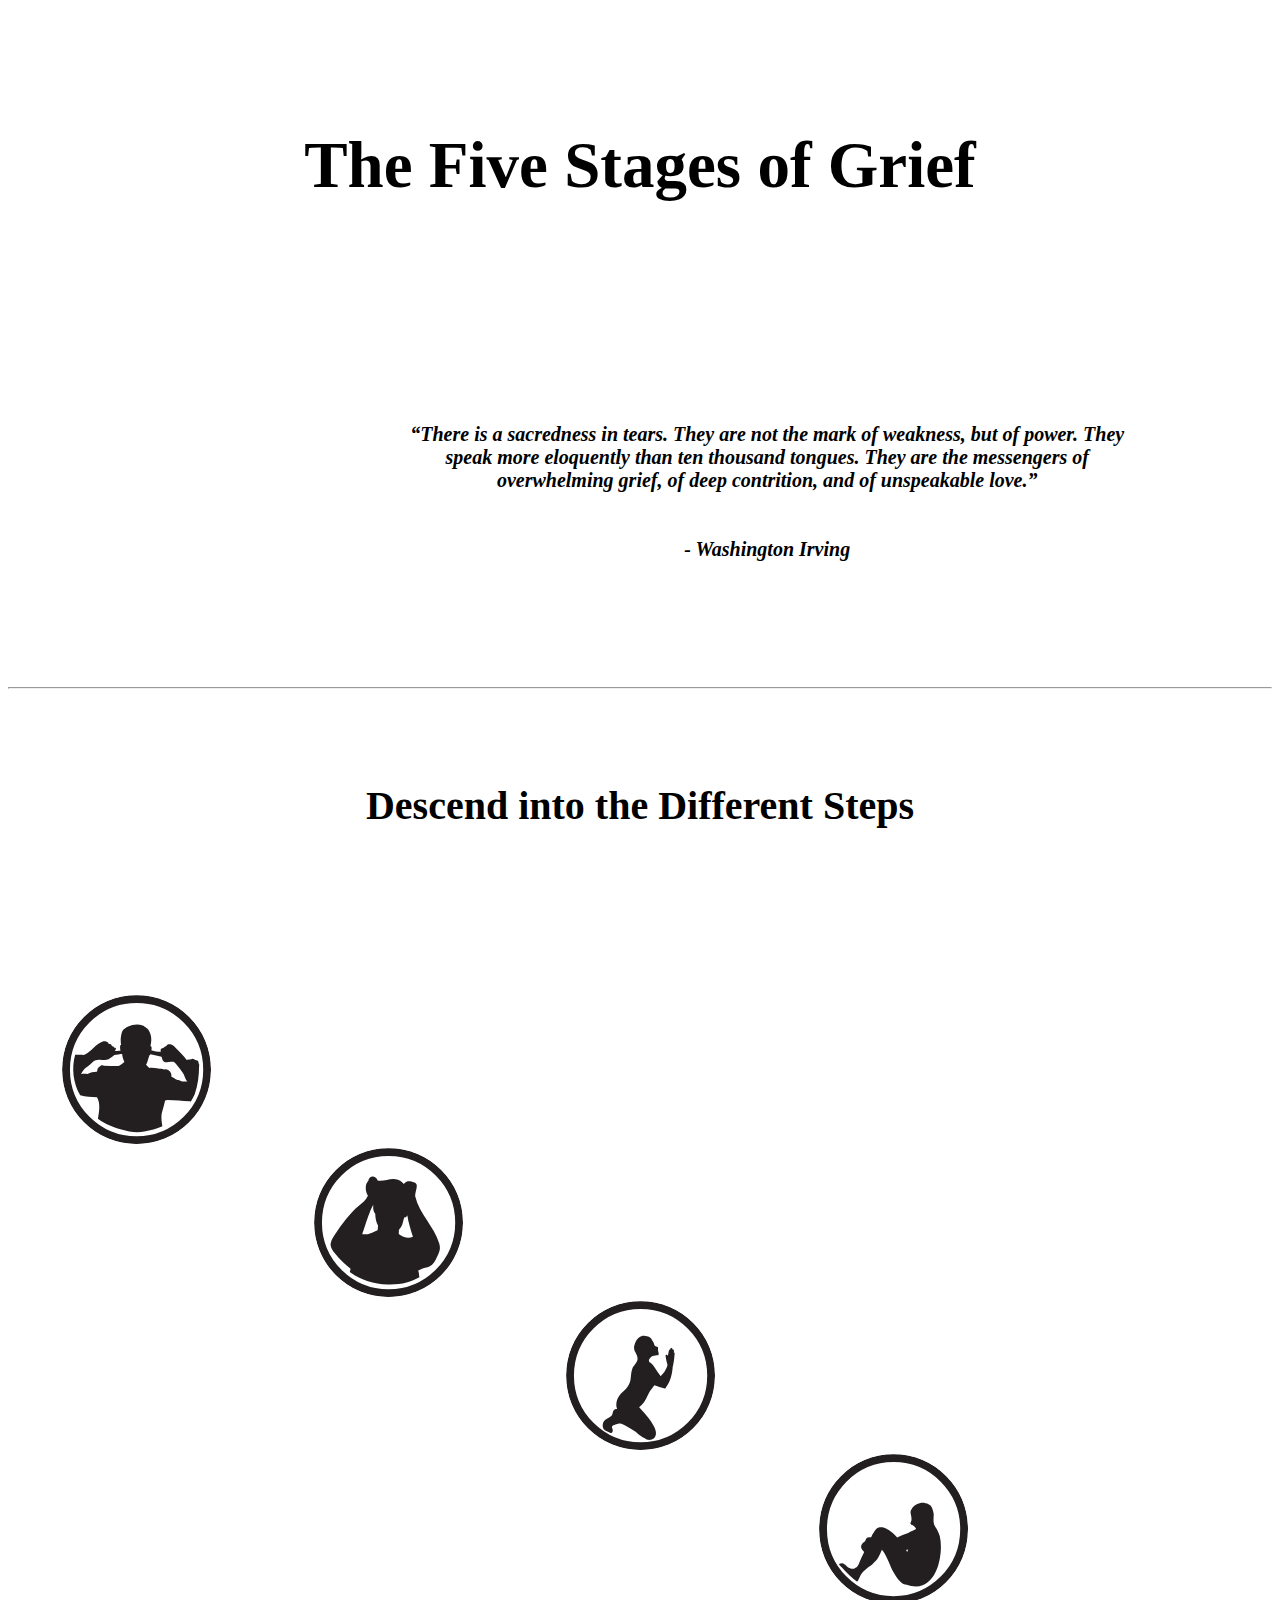
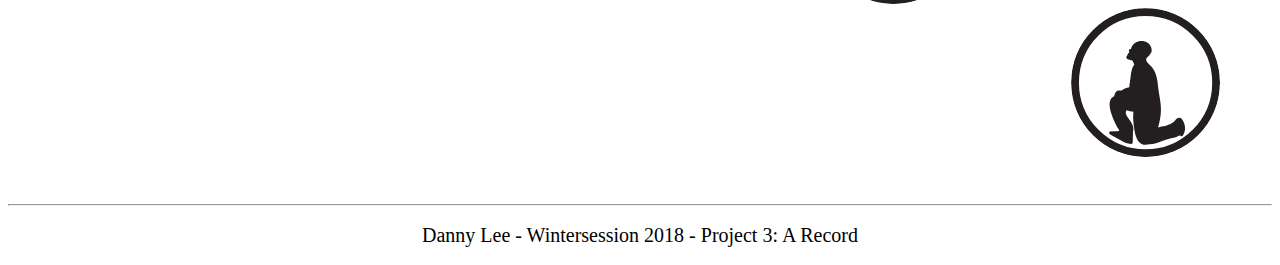
<file: index.html>
<!DOCTYPE>
<html>
<head>
<title> </title>
<link type="text/css" rel="stylesheet" href="css/style.css">

</head>
<body>

<!--<h1> The Five Stages of Grief </h1>-->
<h2> The Five Stages of Grief </h2>

<h3> “There is a sacredness in tears. They are not the mark of weakness, but of power. They speak more eloquently than ten thousand tongues. They are the messengers of overwhelming grief, of deep contrition, and of unspeakable love.” <br> <br> <br> <strong>- Washington Irving </strong></h3>
<br>
<hr>

<h6>Descend into the Different Steps</h6>
<!--<nav>
   <ul>
      <li> <a href="shock.html"> Denial </a></li>
      <li> <a href="anger.html"> Anger </a></li>
      <li> <a href="barganing.html"> Barganing </a></li>
      <li> <a href="depression.html"> Depression </a></li>
      <li> <a href="accpetance.html"> Acceptance </a></li>
   </ul>
</nav>-->
<table style="width:100%" id="table1">
   <tr>
      <th><div class="container">
         <img src="img/circledenial.svg" alt="rubix" class="image">
         <div class="overlay">
         <div class="text"><a href="shock.html"> 1.Denial </a></li></div>
         </div>
         </div>
      </th>
<th></th>
<th></th>
<th></th>
<th></th>
</tr>

<tr>
<td></td>
      <td><div class="container">
         <img src="img/circleanger.svg" alt="rubix" class="image">
         <div class="overlay">
         <div class="text"><a href="anger.html"> 2.Anger </a></li></div>
         </div>
         </div>
      </td>
<td></td>
<td></td>
<td></td>
</tr>

<tr>
<td></td>
<td></td>
      <td><div class="container">
         <img src="img/circlebarganing.svg" alt="rubix" class="image">
         <div class="overlay">
         <div class="text"><a href="barganing.html"> 3.Bargaining </a></li></div>
         </div>
         </div>
      </td>
<td></td>
<td></td>
</tr>

<tr>
<td></td>
<td></td>
<td></td>
      <td><div class="container">
         <img src="img/circledepression.svg" alt="rubix" class="image">
         <div class="overlay">
         <div class="text"><a href="depression.html"> 4.Depression </a></li></div>
         </div>
         </div>
      </td>
<td></td>
</tr>

<tr>
<td></td>
<td></td>
<td></td>
<td></td>
      <td><div class="container">
         <img src="img/circleacceptance.svg" alt="rubix" class="image">
         <div class="overlay">
         <div class="text"><a href="accpetance.html"> 5.Acceptance </a></li></div>
         </div>
         </div>
      </td>
   </tr>
</table>
<br>
<br>

   <!--<h2> Song Inspiration Links </h2>
      <p> <a href="https://www.youtube.com/watch?v=YOx710drHnw"> Sergei Rachmaninoff - Prelude Op. 3 No. 2 in C# Minor (Denial) </a> </p>
      <p> <a href="https://www.youtube.com/watch?v=XIKdCTmcTLs"> Pollini(Chopin) - Etude Op.10 No.4 (Anger) </a> </p>
      <p> <a href="https://www.youtube.com/watch?v=9IbCEF1XF9Q"> Georges Cziffra(Chopin) - Chopin's Op.25 No.12 (Ocean) Etude (Barganing) </a> </p>
      <p> <a href="https://www.youtube.com/watch?v=ef-4Bv5Ng0w"> Frederic Chopin - Prelude in E-Minor (op.28 no. 4) (Depression)</a> </p>
      <p> <a href="https://www.youtube.com/watch?v=CvFH_6DNRCY"> Claude Debussy - Clair De Lune (Acceptance) </a> </p>-->

<!--<div class="container">
<svg height="100" width="100">
  <circle cx="50" cy="50" r="40" stroke="black" stroke-width="3" fill="red" />
</svg>
<div class="text-block">
<h4>Title</h4>
<p>Body of Text</p>
</div>
</div>-->

<!--<div class="image">
  <img src="img/rubix.png" alt="rubix" style="width:10%;"/>

    <h4><span>Nature</span></h4>
</div>-->

<hr>
<footer> Danny Lee - Wintersession 2018 - Project 3: A Record </footer>
</body>


</html>
</file>
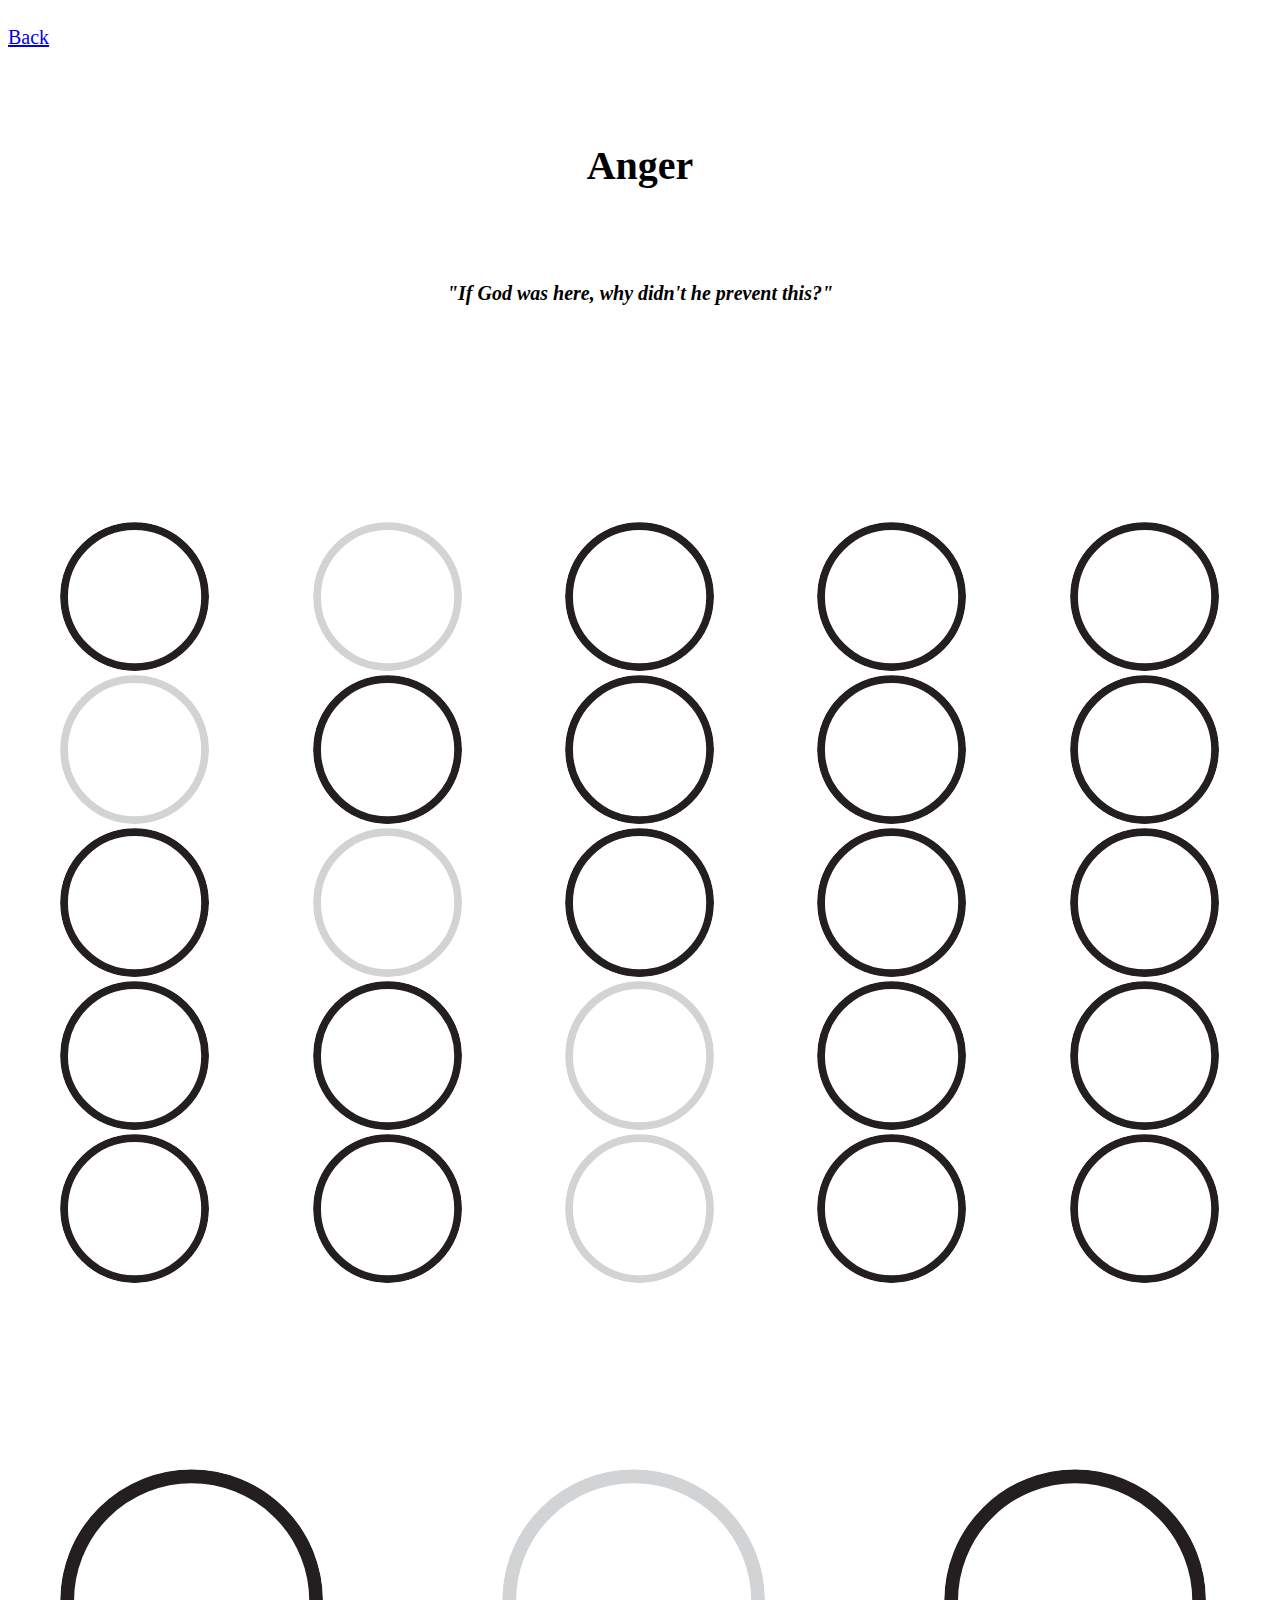
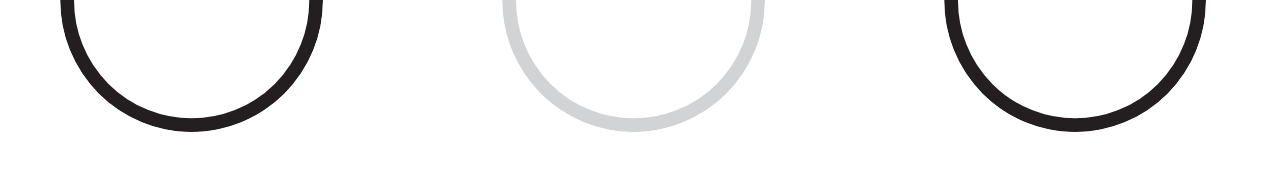
<file: anger.html>
<!DOCTYPE>
<html>
<head>
<title> </title>
<link type="text/css" rel="stylesheet" href="css/style.css">
<link type="text/css" rel="stylesheet" href="css/table.css">
</head>
<body>
<audio src="audio/Anger.mp3" autoplay>
<embed name="Anger" src="audio/Anger.mp3" width="180" height="90" loop="false" hidden="true" autostart="false">
<source src="audio/Anger.mp3" type="audio/mpeg" preload="auto">
</audio>

<br>
<div class="back">
<a href="index.html"> Back </a>
</div>
<!--<embeded
   src="audio/Denial.mp3"
   width="180"
   height="90"
   loop="false"
   autostart="false">-->
<h4> Anger </h4>
      <h5> "If God was here, why didn't he prevent this?" </h5>

<table style="width:100%" id="table1">
   <tr>
      <th><div class="container">
         <img src="img/circle.svg" alt="rubix" class="image">
         <div class="overlay">
         <div class="text">"Why?"</li></div>
         </div>
         </div>
      </th>
<th><div class="container">
         <img src="img/circle2.svg" alt="rubix" class="image">
         <div class="overlay">
         <div class="text"> This isn't fair. </li></div>
         </div>
         </div></th>
<th><div class="container">
         <img src="img/circle.svg" alt="rubix" class="image">
         <div class="overlay">
         <div class="text">"Why?"</li></div>
         </div>
         </div></th>
<th><div class="container">
         <img src="img/circle.svg" alt="rubix" class="image">
         <div class="overlay">
         <div class="text">"Why?"</li></div>
         </div>
         </div></th>
<th><div class="container">
         <img src="img/circle.svg" alt="rubix" class="image">
         <div class="overlay">
         <div class="text">"Why?"</li></div>
         </div>
         </div></th>
</tr>

<tr>
<td><div class="container">
         <img src="img/circle2.svg" alt="rubix" class="image">
         <div class="overlay">
         <div class="text"> "What did I do wrong?" </li></div>
         </div>
         </div></td>
      <td><div class="container">
         <img src="img/circle.svg" alt="rubix" class="image">
         <div class="overlay">
         <div class="text">"Why?"</li></div>
         </div>
         </div>
      </td>
<td><div class="container">
         <img src="img/circle.svg" alt="rubix" class="image">
         <div class="overlay">
         <div class="text">"Why?"</li></div>
         </div>
         </div></td>
<td><div class="container">
         <img src="img/circle.svg" alt="rubix" class="image">
         <div class="overlay">
         <div class="text">"Why?"</li></div>
         </div>
         </div></td>
<td><div class="container">
         <img src="img/circle.svg" alt="rubix" class="image">
         <div class="overlay">
         <div class="text">"Why?"</li></div>
         </div>
         </div></td>
</tr>

<tr>
<td><div class="container">
         <img src="img/circle.svg" alt="rubix" class="image">
         <div class="overlay">
         <div class="text">"Why?"</li></div>
         </div>
         </div></td>
<td><div class="container">
         <img src="img/circle2.svg" alt="rubix" class="image">
         <div class="overlay">
         <div class="text"> "I didn't do anything to deserve this." </li></div>
         </div>
         </div></td>
      <td><div class="container">
         <img src="img/circle.svg" alt="rubix" class="image">
         <div class="overlay">
         <div class="text">"Why?"</li></div>
         </div>
         </div>
      </td>
<td><div class="container">
         <img src="img/circle.svg" alt="rubix" class="image">
         <div class="overlay">
         <div class="text">"Why?"</li></div>
         </div>
         </div></td>
<td><div class="container">
         <img src="img/circle.svg" alt="rubix" class="image">
         <div class="overlay">
         <div class="text">"Why?"</li></div>
         </div>
         </div></td>
</tr>

<tr>
<td><div class="container">
         <img src="img/circle.svg" alt="rubix" class="image">
         <div class="overlay">
         <div class="text">"Why?"</li></div>
         </div>
         </div></td>
<td><div class="container">
         <img src="img/circle.svg" alt="rubix" class="image">
         <div class="overlay">
         <div class="text">"Why?"</li></div>
         </div>
         </div></td>
<td><div class="container">
         <img src="img/circle2.svg" alt="rubix" class="image">
         <div class="overlay">
         <div class="text"> "So why is this pain weighing down on me?" </li></div>
         </div>
         </div></td>
      <td><div class="container">
         <img src="img/circle.svg" alt="rubix" class="image">
         <div class="overlay">
         <div class="text">"Why?"</li></div>
         </div>
         </div>
      </td>
<td><div class="container">
         <img src="img/circle.svg" alt="rubix" class="image">
         <div class="overlay">
         <div class="text">"Why?"</li></div>
         </div>
         </div></td>
</tr>

<tr>
<td><div class="container">
         <img src="img/circle.svg" alt="rubix" class="image">
         <div class="overlay">
         <div class="text">"Why?"</li></div>
         </div>
         </div></td>
<td><div class="container">
         <img src="img/circle.svg" alt="rubix" class="image">
         <div class="overlay">
         <div class="text">"Why?"</li></div>
         </div>
         </div></td>
<td><div class="container">
         <img src="img/circle2.svg" alt="rubix" class="image">
         <div class="overlay">
         <div class="text"> "Who do I blame for this pain?"</li></div>
         </div>
         </div></td>
<td><div class="container">
         <img src="img/circle.svg" alt="rubix" class="image">
         <div class="overlay">
         <div class="text">"Why?"</li></div>
         </div>
         </div></td>
      <td><div class="container">
         <img src="img/circle.svg" alt="rubix" class="image">
         <div class="overlay">
         <div class="text">"Why?"</li></div>
         </div>
         </div>
      </td>
   </tr>
</table>



<table style="width:105%">
<tr>
<th>
<div class="container">
  <img src="img/circle.svg" alt="circle" class="image">
  <div class="overlay">
    <div class="text"><a href="shock.html"> 1. Denial </a></li></div>
  </div>
</div>
</th>
<th>
<div class="container">
  <img src="img/circle2.svg" alt="circle" class="image">
  <div class="overlay">
    <div class="text">Anger extends to blaming anything related to the loss. You are hurt from this loss and don't know who to blame for this pain.</li></div>
  </div>
</div>
</th>
<th>
<div class="container">
  <img src="img/circle.svg" alt="circle" class="image">
  <div class="overlay">
    <div class="text"><a href="barganing.html"> 3. Bargaining </a></li></div>
  </div>
</div>
</th>

</tr>
</table>
<br>
<br>
</body>
</html>
</file>
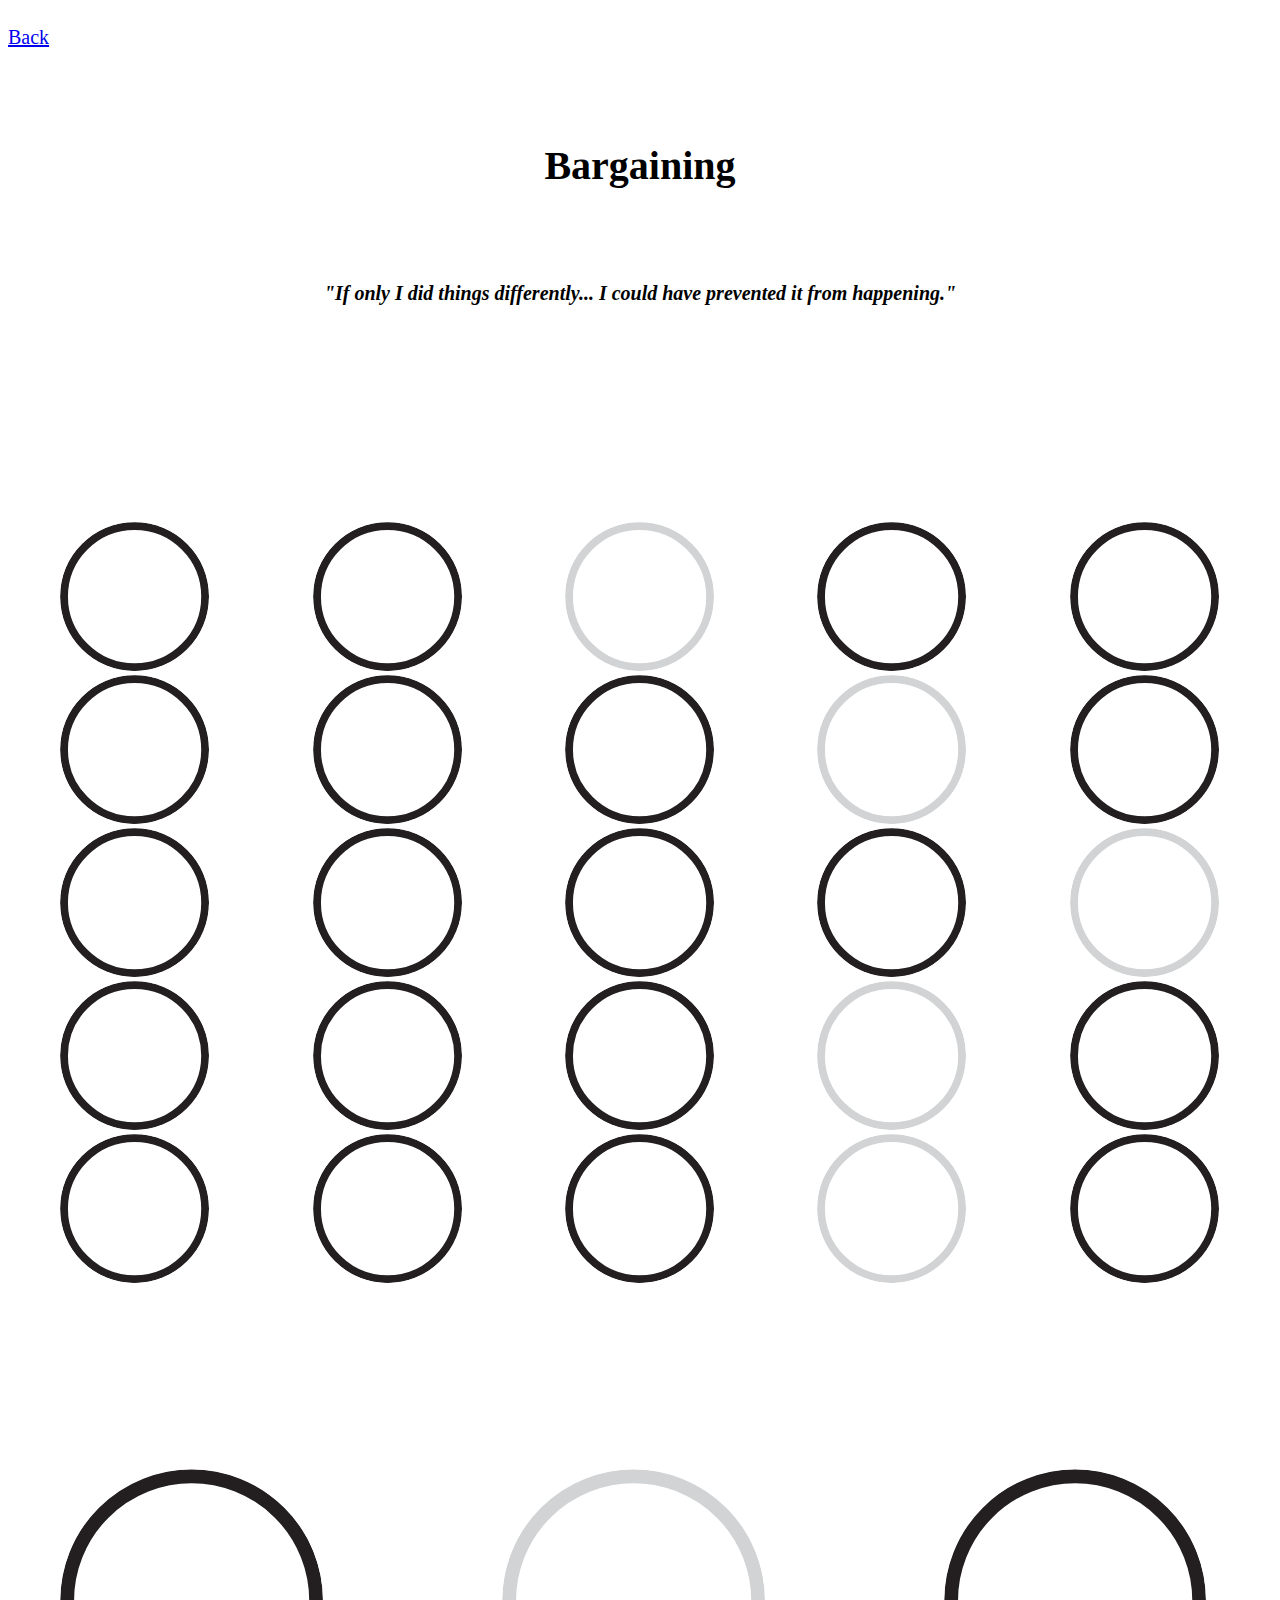
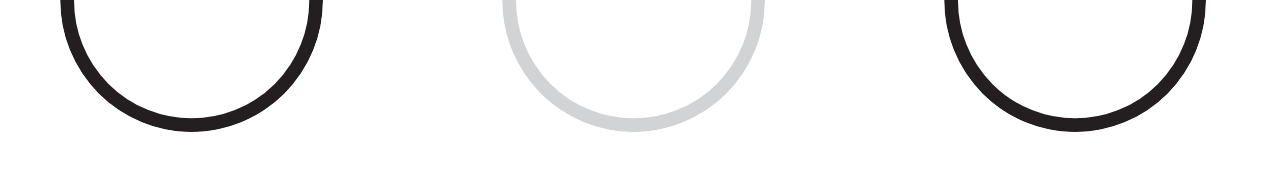
<file: barganing.html>
<!DOCTYPE>
<html>
<head>
<title> </title>
<link type="text/css" rel="stylesheet" href="css/style.css">
<link type="text/css" rel="stylesheet" href="css/table.css">
</head>
<body>
<audio src="audio/Barganing.mp3" autoplay>
<embed name="Barganing" src="audio/Barganing.mp3" width="180" height="90" loop="false" hidden="true" autostart="false">
<source src="audio/Barganing.mp3" type="audio/mpeg" preload="auto">
</audio>

<br>
<div class="back">
<a href="index.html"> Back </a>
</div>
<!--<embeded
   src="audio/Denial.mp3"
   width="180"
   height="90"
   loop="false"
   autostart="false">-->
<h4> Bargaining </h4>
      <h5> "If only I did things differently... I could have prevented it from happening." </h5>

<table style="width:100%" id="table1">
   <tr>
      <th><div class="container">
         <img src="img/circle.svg" alt="rubix" class="image">
         <div class="overlay">
         <div class="text">"If only..."</li></div>
         </div>
         </div>
      </th>
<th><div class="container">
         <img src="img/circle.svg" alt="rubix" class="image">
         <div class="overlay">
         <div class="text">"If only..."</li></div>
         </div>
         </div></th>
<th><div class="container">
         <img src="img/circle2.svg" alt="rubix" class="image">
         <div class="overlay">
         <div class="text"> "I'll be a better person." </li></div>
         </div>
         </div></th>
<th><div class="container">
         <img src="img/circle.svg" alt="rubix" class="image">
         <div class="overlay">
         <div class="text">"If only..."</li></div>
         </div>
         </div></th>
<th><div class="container">
         <img src="img/circle.svg" alt="rubix" class="image">
         <div class="overlay">
         <div class="text">"If only..."</li></div>
         </div>
         </div></th>
</tr>

<tr>
<td><div class="container">
         <img src="img/circle.svg" alt="rubix" class="image">
         <div class="overlay">
         <div class="text">"If only..."</li></div>
         </div>
         </div></td>
      <td><div class="container">
         <img src="img/circle.svg" alt="rubix" class="image">
         <div class="overlay">
         <div class="text">"If only..."</li></div>
         </div>
         </div>
      </td>
<td><div class="container">
         <img src="img/circle.svg" alt="rubix" class="image">
         <div class="overlay">
         <div class="text">"If only..."</li></div>
         </div>
         </div></td>
<td><div class="container">
         <img src="img/circle2.svg" alt="rubix" class="image">
         <div class="overlay">
         <div class="text"> "I'll devote my life to help others." </li></div>
         </div>
         </div></td>
<td><div class="container">
         <img src="img/circle.svg" alt="rubix" class="image">
         <div class="overlay">
         <div class="text">"If only..."</li></div>
         </div>
         </div></td>
</tr>

<tr>
<td><div class="container">
         <img src="img/circle.svg" alt="rubix" class="image">
         <div class="overlay">
         <div class="text">"If only..."</li></div>
         </div>
         </div></td>
<td><div class="container">
         <img src="img/circle.svg" alt="rubix" class="image">
         <div class="overlay">
         <div class="text">"If only..."</li></div>
         </div>
         </div></td>
      <td><div class="container">
         <img src="img/circle.svg" alt="rubix" class="image">
         <div class="overlay">
         <div class="text">"If only..."</li></div>
         </div>
         </div>
      </td>
<td><div class="container">
         <img src="img/circle.svg" alt="rubix" class="image">
         <div class="overlay">
         <div class="text">"If only..."</li></div>
         </div>
         </div></td>
<td><div class="container">
         <img src="img/circle2.svg" alt="rubix" class="image">
         <div class="overlay">
         <div class="text"> "I'll do anything you say..." </li></div>
         </div>
         </div></td>
</tr>

<tr>
<td><div class="container">
         <img src="img/circle.svg" alt="rubix" class="image">
         <div class="overlay">
         <div class="text">"If only..."</li></div>
         </div>
         </div></td>
<td><div class="container">
         <img src="img/circle.svg" alt="rubix" class="image">
         <div class="overlay">
         <div class="text">"If only..."</li></div>
         </div>
         </div></td>
<td><div class="container">
         <img src="img/circle.svg" alt="rubix" class="image">
         <div class="overlay">
         <div class="text">"If only..."</li></div>
         </div>
         </div></td>
      <td><div class="container">
         <img src="img/circle2.svg" alt="rubix" class="image">
         <div class="overlay">
         <div class="text"> "...so please, let me go back to how things were." </li></div>
         </div>
         </div>
      </td>
<td><div class="container">
         <img src="img/circle.svg" alt="rubix" class="image">
         <div class="overlay">
         <div class="text">"If only..."</li></div>
         </div>
         </div></td>
</tr>

<tr>
<td><div class="container">
         <img src="img/circle.svg" alt="rubix" class="image">
         <div class="overlay">
         <div class="text">"If only..."</li></div>
         </div>
         </div></td>
<td><div class="container">
         <img src="img/circle.svg" alt="rubix" class="image">
         <div class="overlay">
         <div class="text">"If only..."</li></div>
         </div>
         </div></td>
<td><div class="container">
         <img src="img/circle.svg" alt="rubix" class="image">
         <div class="overlay">
         <div class="text">"If only..."</li></div>
         </div>
         </div></td>
<td><div class="container">
         <img src="img/circle2.svg" alt="rubix" class="image">
         <div class="overlay">
         <div class="text"> "...please."</li></div>
         </div>
         </div></td>
      <td><div class="container">
         <img src="img/circle.svg" alt="rubix" class="image">
         <div class="overlay">
         <div class="text">"If only..."</li></div>
         </div>
         </div>
      </td>
   </tr>
</table>


<table style="width:105%">
<tr>
<th>
<div class="container">
  <img src="img/circle.svg" alt="circle" class="image">
  <div class="overlay">
    <div class="text"><a href="anger.html"> 2. Anger </a></li></div>
  </div>
</div>
</th>
<th>
<div class="container">
  <img src="img/circle2.svg" alt="circle" class="image">
  <div class="overlay">
    <div class="text">This is a stage where the griever will do anything as long as you can prevent the tragedy. This also involves contemplating whether things will be different if the situation changes.</li></div>
  </div>
</div>
</th>
<th>
<div class="container">
  <img src="img/circle.svg" alt="circle" class="image">
  <div class="overlay">
    <div class="text"><a href="depression.html"> 4. Depression </a></li></div>
  </div>
</div>
</th>


</tr>
</table>
<br>
<br>
</body>
</html>
</file>
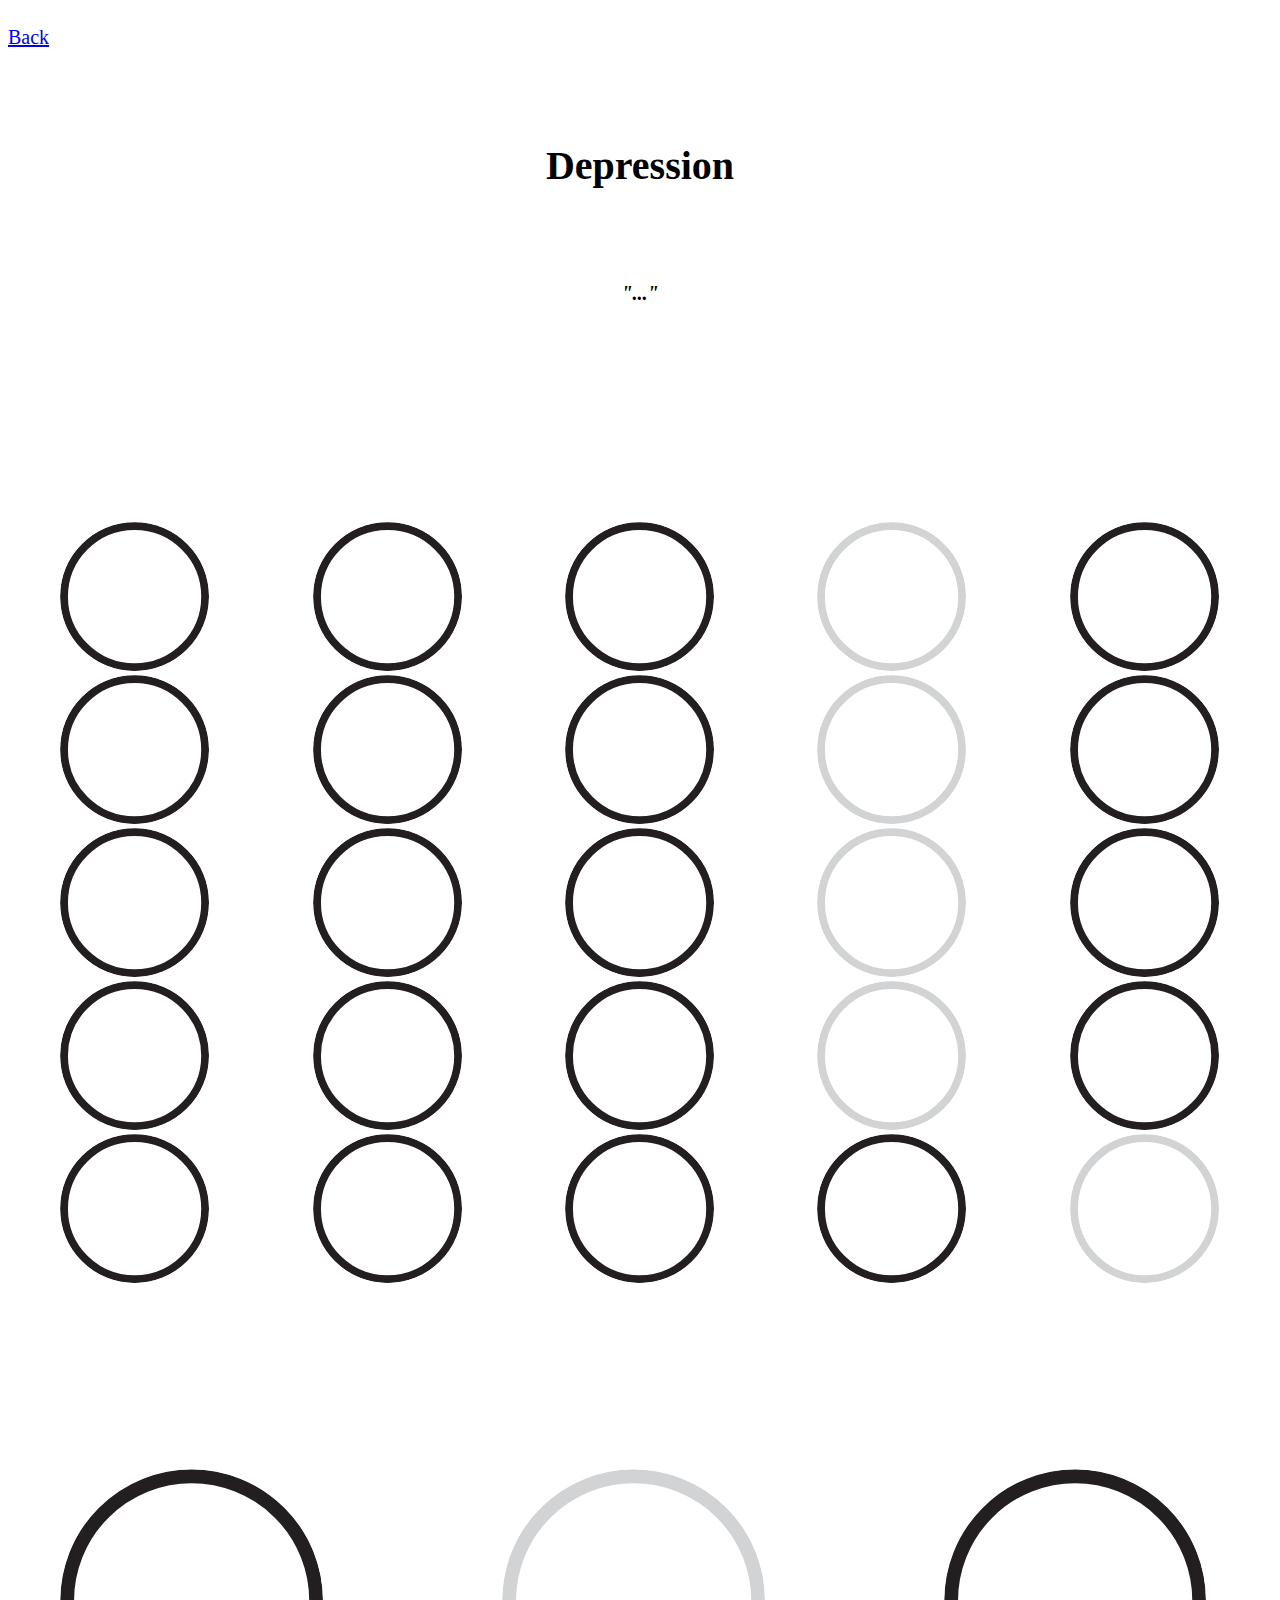
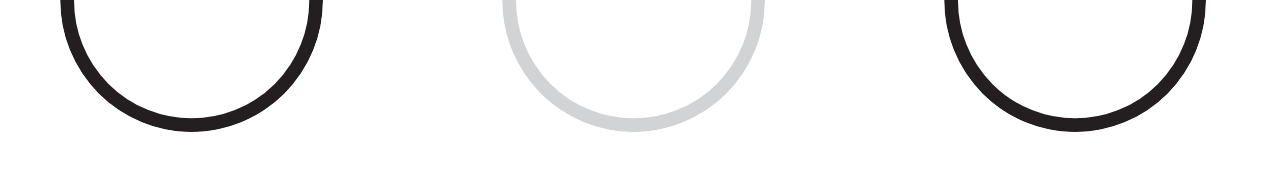
<file: depression.html>
<!DOCTYPE>
<html>
<head>
<title> </title>
<link type="text/css" rel="stylesheet" href="css/style.css">
<link type="text/css" rel="stylesheet" href="css/table.css">
</head>
<body>
<audio src="audio/Depression.mp3" autoplay>
<embed name="Depression" src="audio/Depression.mp3" width="180" height="90" loop="false" hidden="true" autostart="false">
<source src="audio/Depression.mp3" type="audio/mpeg" preload="auto">
</audio>

<br>
<div class="back">
<a href="index.html"> Back </a>
</div>

<!--<embeded
   src="audio/Denial.mp3"
   width="180"
   height="90"
   loop="false"
   autostart="false">-->
<h4> Depression </h4>
      <h5> "..." </h5>

<table style="width:100%" id="table1">
   <tr>
      <th><div class="container">
         <img src="img/circle.svg" alt="rubix" class="image">
         <div class="overlay">
         <div class="text">"..."</li></div>
         </div>
         </div>
      </th>
<th><div class="container">
         <img src="img/circle.svg" alt="rubix" class="image">
         <div class="overlay">
         <div class="text">"..."</li></div>
         </div>
         </div></th>
<th><div class="container">
         <img src="img/circle.svg" alt="rubix" class="image">
         <div class="overlay">
         <div class="text">"..."</li></div>
         </div>
         </div></th>
<th><div class="container">
         <img src="img/circle2.svg" alt="rubix" class="image">
         <div class="overlay">
         <div class="text"> "I'm a fool..." </li></div>
         </div>
         </div></th>
<th><div class="container">
         <img src="img/circle.svg" alt="rubix" class="image">
         <div class="overlay">
         <div class="text">"..."</li></div>
         </div>
         </div></th>
</tr>

<tr>
<td><div class="container">
         <img src="img/circle.svg" alt="rubix" class="image">
         <div class="overlay">
         <div class="text">"..."</li></div>
         </div>
         </div></td>
      <td><div class="container">
         <img src="img/circle.svg" alt="rubix" class="image">
         <div class="overlay">
         <div class="text">"..."</li></div>
         </div>
         </div>
      </td>
<td><div class="container">
         <img src="img/circle.svg" alt="rubix" class="image">
         <div class="overlay">
         <div class="text">"..."</li></div>
         </div>
         </div></td>
<td><div class="container">
         <img src="img/circle2.svg" alt="rubix" class="image">
         <div class="overlay">
         <div class="text"> "There is nothing I can do about this." </li></div>
         </div>
         </div></td>
<td><div class="container">
         <img src="img/circle.svg" alt="rubix" class="image">
         <div class="overlay">
         <div class="text">"..."</li></div>
         </div>
         </div></td>
</tr>

<tr>
<td><div class="container">
         <img src="img/circle.svg" alt="rubix" class="image">
         <div class="overlay">
         <div class="text">"..."</li></div>
         </div>
         </div></td>
<td><div class="container">
         <img src="img/circle.svg" alt="rubix" class="image">
         <div class="overlay">
         <div class="text">"..."</li></div>
         </div>
         </div></td>
      <td><div class="container">
         <img src="img/circle.svg" alt="rubix" class="image">
         <div class="overlay">
         <div class="text">"..."</li></div>
         </div>
         </div>
      </td>
<td><div class="container">
         <img src="img/circle2.svg" alt="rubix" class="image">
         <div class="overlay">
         <div class="text">
         "I was just chasing a fantasy." </li></div>
         </div>
         </div></td>
<td><div class="container">
         <img src="img/circle.svg" alt="rubix" class="image">
         <div class="overlay">
         <div class="text">"..."</li></div>
         </div>
         </div></td>
</tr>

<tr>
<td><div class="container">
         <img src="img/circle.svg" alt="rubix" class="image">
         <div class="overlay">
         <div class="text">"..."</li></div>
         </div>
         </div></td>
<td><div class="container">
         <img src="img/circle.svg" alt="rubix" class="image">
         <div class="overlay">
         <div class="text"><"..."</li></div>
         </div>
         </div></td>
<td><div class="container">
         <img src="img/circle.svg" alt="rubix" class="image">
         <div class="overlay">
         <div class="text">"..."</li></div>
         </div>
         </div></td>
      <td><div class="container">
         <img src="img/circle2.svg" alt="rubix" class="image">
         <div class="overlay">
         <div class="text"> "I need to get a grip..." </li></div>
         </div>
         </div>
      </td>
<td><div class="container">
         <img src="img/circle.svg" alt="rubix" class="image">
         <div class="overlay">
         <div class="text">"..."</li></div>
         </div>
         </div></td>
</tr>

<tr>
<td><div class="container">
         <img src="img/circle.svg" alt="rubix" class="image">
         <div class="overlay">
         <div class="text">"..."</li></div>
         </div>
         </div></td>
<td><div class="container">
         <img src="img/circle.svg" alt="rubix" class="image">
         <div class="overlay">
         <div class="text">"..."</li></div>
         </div>
         </div></td>
<td><div class="container">
         <img src="img/circle.svg" alt="rubix" class="image">
         <div class="overlay">
         <div class="text">"..."</li></div>
         </div>
         </div></td>
<td><div class="container">
         <img src="img/circle.svg" alt="rubix" class="image">
         <div class="overlay">
         <div class="text">"..."</li></div>
         </div>
         </div></td>
      <td><div class="container">
         <img src="img/circle2.svg" alt="rubix" class="image">
         <div class="overlay">
         <div class="text"> "...and move on." </li></div>
         </div>
         </div>
      </td>
   </tr>
</table>


<table style="width:105%">
<tr>
<th>
<div class="container">
  <img src="img/circle.svg" alt="circle" class="image">
  <div class="overlay">
    <div class="text"><a href="barganing.html"> 3. Bargaining </a></li></div>
  </div>
</div>
</th>
<th>
<div class="container">
  <img src="img/circle2.svg" alt="circle" class="image">
  <div class="overlay">
    <div class="text">They realize that bargaining isn’t going to work and life goes on. At this point, it's natural to be depressed, which will heal over time.</li></div>
  </div>
</div>
</th>
<th>
<div class="container">
  <img src="img/circle.svg" alt="circle" class="image">
  <div class="overlay">
    <div class="text"><a href="accpetance.html"> 5. Acceptance </a></li></div>
  </div>
</div>
</th>


</tr>
</table>

<br>
<br>

</body>
</html>
</file>
<file: css/style.css>
//*.image{
   position: relative;
}*//
h1 {
   text-align: center;
   position: absolute;

}

h2 {
   text-align: center;
   font-family: Gotham;
   font-size: 65px;
   padding: 120px;

   margin:0 0 0px 0;
}

h3{
   text-align:center;
   font-family:Rockwell;
   font-size:20px;
   padding:80px;
   font-style:oblique;
   width: 60%;
   border-color: red;
   margin-left: 300px;
}

h4{
   text-align: center;
   font-size: 40px;
   font-family:Gotham;
   padding: 40px;

}

h5{
   font-family:Rockwell;
   text-align:center;
   font-size: 20px;
   font-style:oblique;
}

h6{
   font-family:Gotham;
   text-align:center;
   font-size:40px;
}

p{
   font-family:Gotham;
   font-size: 10px;
}

footer{
   font-family:Gotham;
   font-size: 20px;
   text-align: center;
   padding: 10px;
}

.container {
  position: relative;
  width: 60%;
}

.back{
   font-family: Gotham;
   font-size: 20px;
   border: 25px black;
}

.image {

  width: 100%;
  height: auto;

  border-radius: 100%;
  display: flex;
  flex: 0 0 150px;

  justify-content: center;
  overflow: hidden;
  position: relative;

}

.image img {
   height: 100%;
}

.overlay {
  /*position: absolute;
  top: 0;
  bottom: 0;
  left: 0;
  right: 0;
  height: 100%;
  width: 100%;
  opacity: 0;
  transition: .5s ease;
  background-color: #008CBA;*/

border-radius: 50%;


   align-items: center;
  bottom: 0;
  display: flex;
  justify-content: center;
  left: 0;
  opacity: 0;
  position: absolute;
  right: 0;
  top: 0;
  transition: opacity 0.7s;
  z-index: 1;
  background-color: #6992c7;
}

.container:hover .overlay {
  opacity: 0.8;
  position:absolute;
  width: 100%;

}

.text {
  color: white;
  font-size: 20px;
  position: absolute;
  top: 50%;
  left: 50%;
  transform: translate(-50%, -50%);
  -ms-transform: translate(-50%, -50%);
  text-align: center;
  font-family:Rockwell;
}


table{
   margin-left:4%;
   padding-top: 70px;
}

th tr td{
   text-align:center;
   height: 50px;
}
</file>
<file: css/table.css>
table{
   margin-left:3.9%;
   padding-top: 180px;
}

th tr td{
   text-align:center;
   height: 50px;
}
</file>
